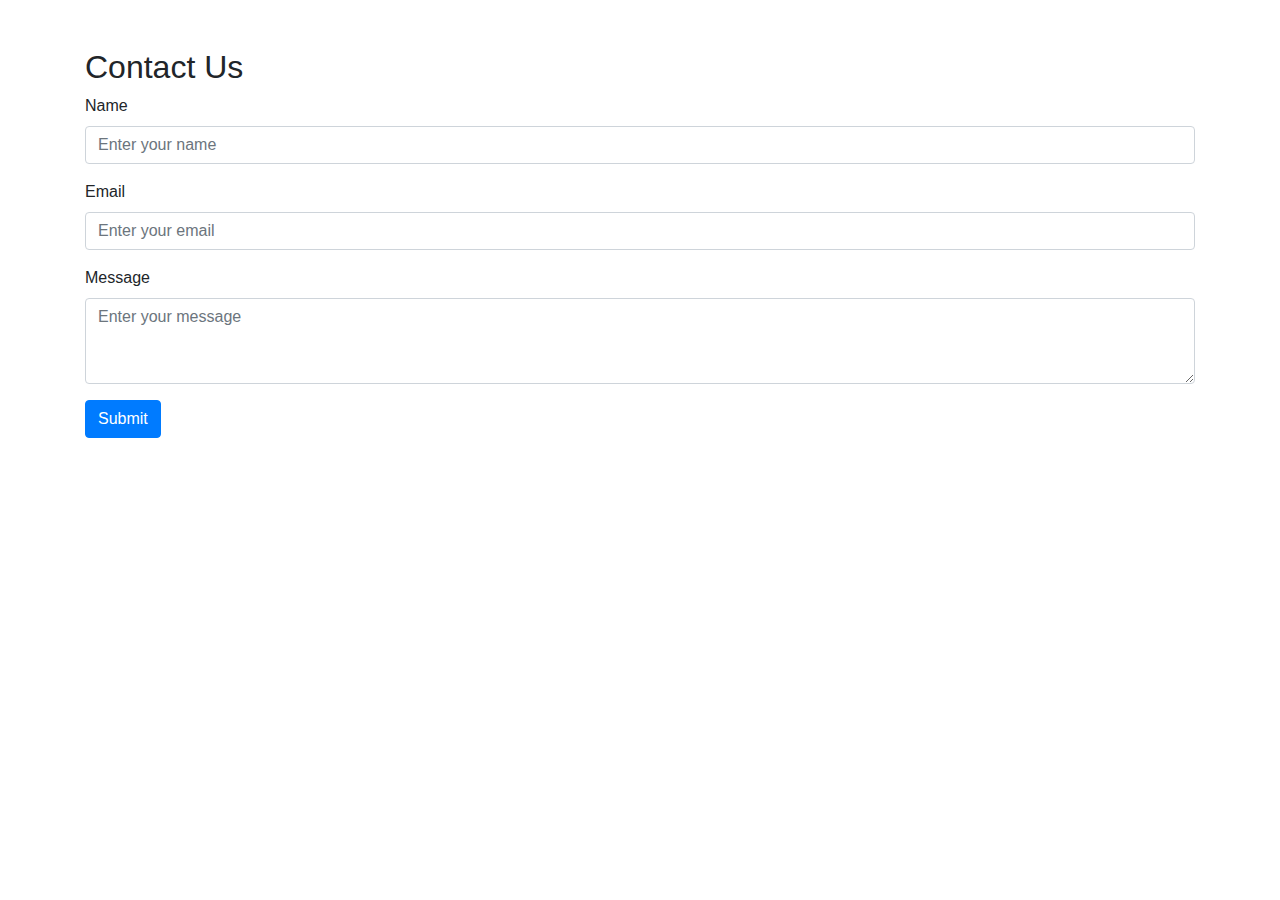
<file: contact.html>
<!DOCTYPE html>
<html>
<head>
    <title>Contact Us Form</title>
    <link rel="stylesheet" href="https://stackpath.bootstrapcdn.com/bootstrap/4.3.1/css/bootstrap.min.css">
    <script src="javascript.js"></script>
</head>
<body style="background-image: url('https://wallpaperaccess.com/full/1431622.jpg');">
    <div class="container mt-5" style="background:transparent;">
        <h2>Contact Us</h2>
        <form>
            <div class="form-group">
                <label for="name">Name</label>
                <input type="text" class="form-control" id="a" placeholder="Enter your name" required>
            </div>
            <div class="form-group">
                <label for="email">Email</label>
                <input type="email" class="form-control" id="b" placeholder="Enter your email" required>
            </div>
            <div class="form-group">
                <label for="message">Message</label>
                <textarea class="form-control" id="message" rows="3" placeholder="Enter your message"></textarea>
            </div>
            <button onclick="thanks()" class="btn btn-primary">Submit</button>
        </form>
    </div>
</body>
</html>
</file>
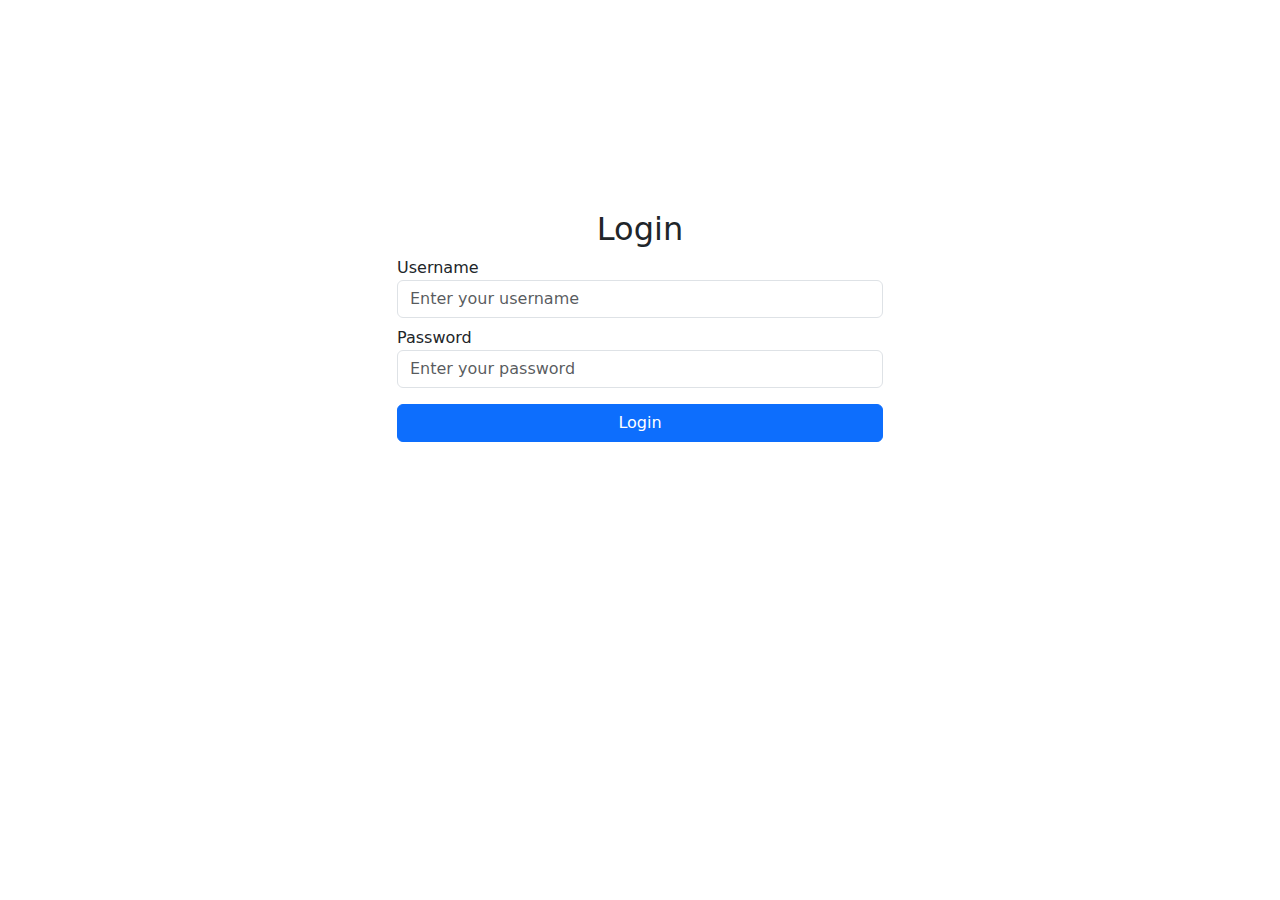
<file: detailspage.html>
<!DOCTYPE html>
<html lang="en">
<head>
    <meta charset="UTF-8">
    <meta name="viewport" content="width=device-width, initial-scale=1.0">
    <title>Login Page</title>
    
    <link rel="stylesheet" href="https://cdn.jsdelivr.net/npm/bootstrap@5.3.3/dist/css/bootstrap.min.css">
    <script src="javascript.js"></script>
    <style>
        body {
            background-image: url('https://wallpapercave.com/wp/wp9764093.jpg'); 
            background-size: 100vw 100vh;
            background-repeat: no-repeat;
           
        }
        .login-container {
            background-color: rgba(255, 255, 255, 0.8); 
            padding: 30px;
            border-radius: 10px;
            margin-top: 180px;
        }
    </style>
</head>
<body>
    <div class="container">
        <div class="row justify-content-center">
            <div class="col-md-6">
                <div class="login-container">
                    <h2 class="text-center">Login</h2>
                    <form>
                        <div class="form-group">
                            <label for="username">Username</label>
                            <input type="text" id="x" class="form-control" placeholder="Enter your username">
                            <h6 id="w"></h6>
                        </div>
                        <div class="form-group">
                            <label for="password">Password</label>
                            <input type="password" id="y" class="form-control" placeholder="Enter your password">
                            <p class="v"></p>
                        </div>
                        <button type="submit" onclick="display()" class="btn btn-primary w-100">Login</button>
                    </form>
                </div>
            </div>
        </div>
    </div>
</body>
</html>
</file>
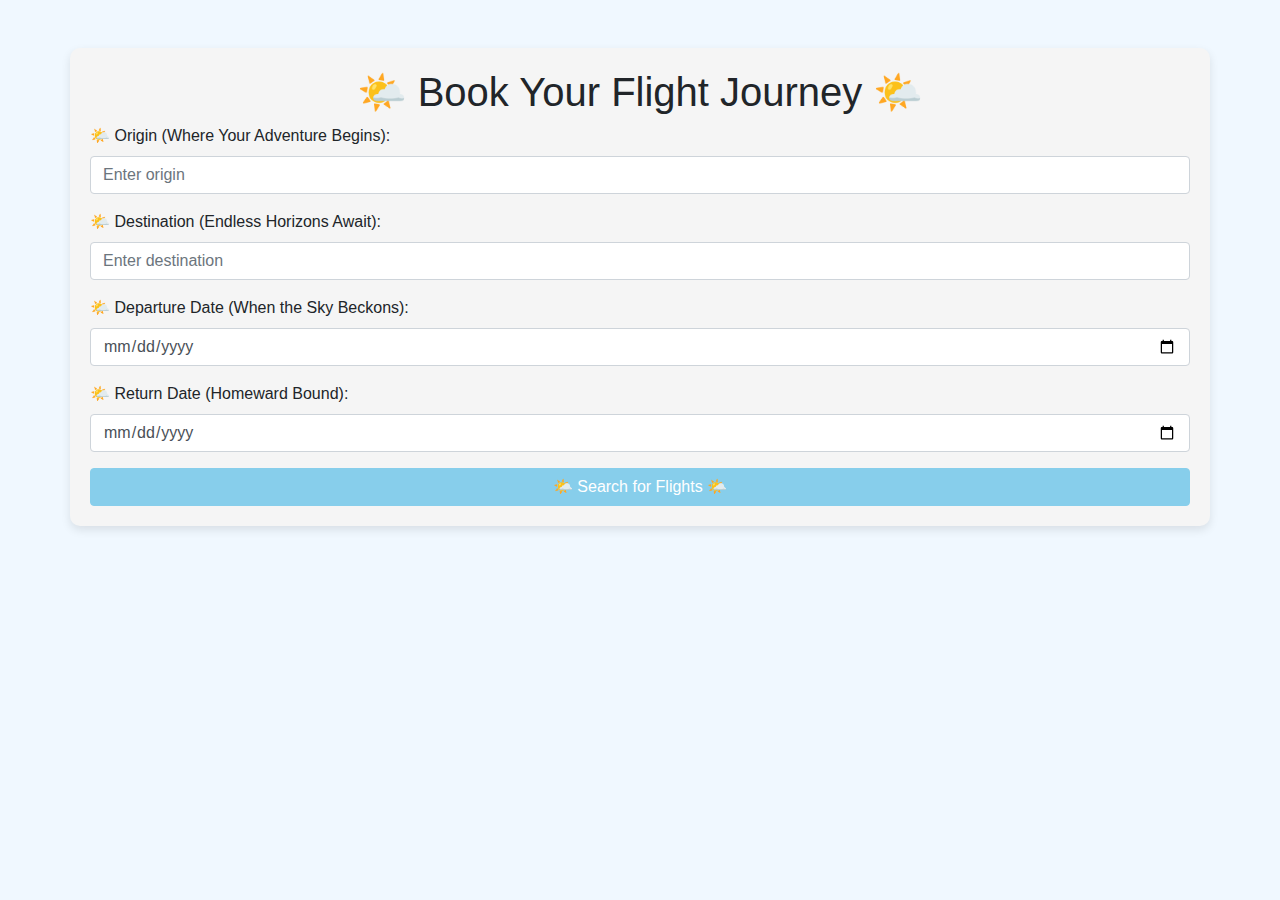
<file: flightbooking.html>
<!DOCTYPE html>
<html lang="en">
<head>
    <meta charset="UTF-8">
    <meta name="viewport" content="width=device-width, initial-scale=1.0">
    <title>🌤️ Book Your Skyward Journey 🌤️</title>
    
    <link rel="stylesheet" href="https://maxcdn.bootstrapcdn.com/bootstrap/4.5.2/css/bootstrap.min.css">
    
    <style>
        body {
            background-color: #f0f8ff; 
        }
        .form-container {
            background-color: #ffffff; 
            border-radius: 10px;
            padding: 20px;
            box-shadow: 0 4px 10px rgba(0, 0, 0, 0.1);
        }
        .btn-primary {
            background-color: #87ceeb; 
            border-color: #87ceeb;
        }
    </style>
</head>
<body style="background-image: url('https://www.hajjumrahtech.com/images/flight-bg.jpg');">
    <div class="container mt-5 form-container" style="background-color: rgb(245, 245, 245);">
        <h1 class="text-center">🌤️ Book Your Flight Journey 🌤️</h1>
        <form>
            <div class="form-group">
                <label for="origin">🌤️ Origin (Where Your Adventure Begins):</label>
                <input type="text" class="form-control" id="origin" placeholder="Enter origin">
            </div>
            <div class="form-group">
                <label for="destination">🌤️ Destination (Endless Horizons Await):</label>
                <input type="text" class="form-control" id="destination" placeholder="Enter destination">
            </div>
            <div class="form-group">
                <label for="departure-date">🌤️ Departure Date (When the Sky Beckons):</label>
                <input type="date" class="form-control" id="departure-date">
            </div>
            <div class="form-group">
                <label for="return-date">🌤️ Return Date (Homeward Bound):</label>
                <input type="date" class="form-control" id="return-date">
            </div>
            <button type="submit" class="btn btn-primary btn-block">🌤️ Search for Flights 🌤️</button>
        </form>
    </div>

   
</body>
</html>
</file>
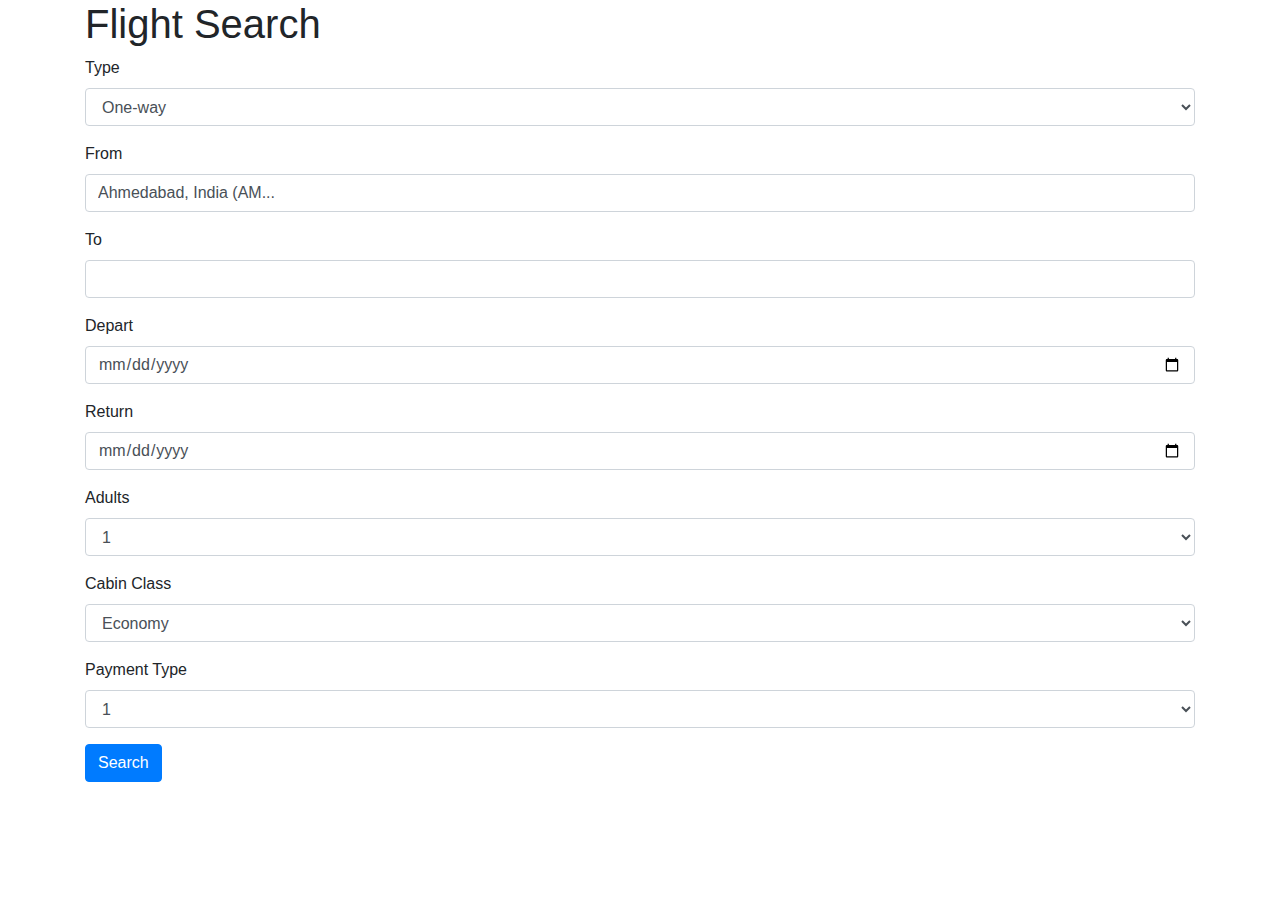
<file: pratice.html>
<!DOCTYPE html>
<html lang="en">
<head>
    <meta charset="UTF-8">
    <meta name="viewport" content="width=device-width, initial-scale=1.0">
    <title>Flight Booking Form</title>
    <!-- Bootstrap CSS -->
    <link rel="stylesheet" href="https://stackpath.bootstrapcdn.com/bootstrap/4.5.2/css/bootstrap.min.css">
</head>
<body>
    <div class="container">
        <h1>Flight Search</h1>
        <form>
          <div class="form-group">
            <label for="type">Type</label>
            <select class="form-control" id="type">
              <option>One-way</option>
              <option>Round-trip</option>
              <option>Multi-city</option>
            </select>
          </div>
          <div class="form-group">
            <label for="from">From</label>
            <input type="text" class="form-control" id="from" value="Ahmedabad, India (AM...">
          </div>
          <div class="form-group">
            <label for="to">To</label>
            <input type="text" class="form-control" id="to">
          </div>
          <div class="form-group">
            <label for="depart">Depart</label>
            <input type="date" class="form-control" id="depart">
          </div>
          <div class="form-group">
            <label for="return">Return</label>
            <input type="date" class="form-control" id="return">
          </div>
          <div class="form-group">
            <label for="adults">Adults</label>
            <select class="form-control" id="adults">
              <option>1</option>
              <option>2</option>
              <option>3</option>
              <option>4</option>
              <option>5</option>
            </select>
          </div>
          <div class="form-group">
            <label for="cabin-class">Cabin Class</label>
            <select class="form-control" id="cabin-class">
              <option>Economy</option>
              <option>Premium Economy</option>
              <option>Business</option>
              <option>First Class</option>
            </select>
          </div>
          <div class="form-group">
            <label for="payment-type">Payment Type</label>
            <select class="form-control" id="payment-type">
              <option>1</option>
              <option>2</option>
              <option>3</option>
              <option>4</option>
              <option>5</option>
            </select>
          </div>
          <button type="submit" class="btn btn-primary">Search</button>
        </form>
      </div>
</body>
</html>
</file>
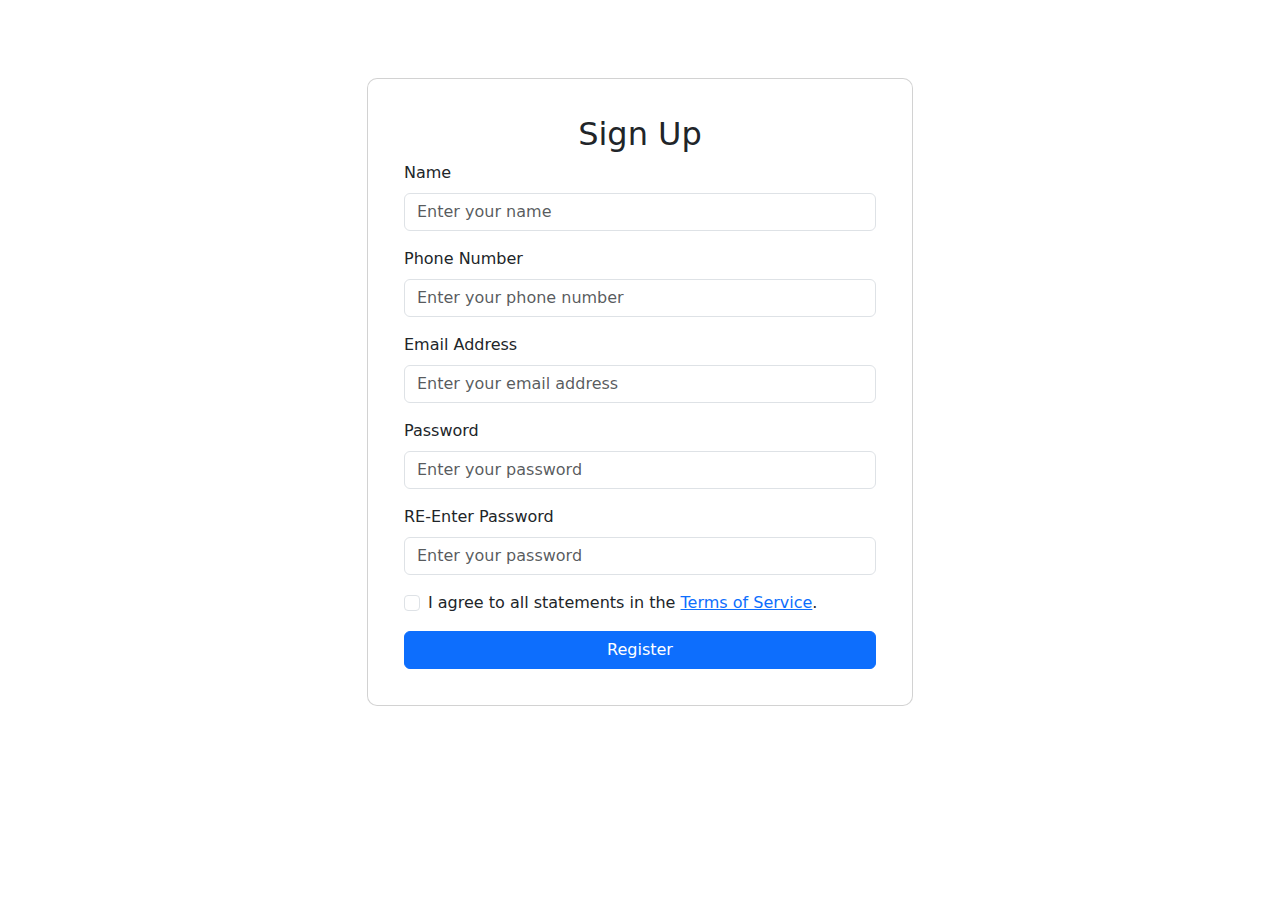
<file: sign-up.html>
<!DOCTYPE html>
<html lang="en">
<head>
    <meta charset="UTF-8">
    <meta name="viewport" content="width=device-width, initial-scale=1.0">
    <title>Sign Up</title>
    
    <link rel="stylesheet" href="https://cdn.jsdelivr.net/npm/bootstrap@5.3.3/dist/css/bootstrap.min.css">
    <script src="javascript.js"></script>
    <style>
        body{
            background-image: url("https://wallpaperaccess.com/full/1431622.jpg");
            background-repeat: no-repeat;
            background-size: 100vw 100vh;
        }
        .sign-container {
            background-color: rgba(255, 255, 255, 0.8); 
            padding: 20px;
            border-radius: 10px;
           margin-top:30px;
        }
    </style>
</head>
<body>
    <div class="container mt-5">
        <div class="row justify-content-center">
            <div class="col-md-6">
                <div class="card sign-container">
                    <div class="card-body">
                        <h2 class="card-title text-center">Sign Up</h2>
                        <form name="f1">
                            <!-- Name -->
                            <div class="mb-3">
                                <label for="name" class="form-label">Name</label>
                                <input type="text" class="form-control" id="name" placeholder="Enter your name" required>
                            </div>
                            <!-- Phone Number -->
                            <div class="mb-3">
                                <label for="phone" class="form-label">Phone Number</label>
                                <input type="tel" class="form-control" id="" minlength="10" maxlength="10" placeholder="Enter your phone number" required>
                            </div>
                            <!-- Email Address -->
                            <div class="mb-3">
                                <label for="email" class="form-label">Email Address</label>
                                <input type="email" class="form-control" id="email" placeholder="Enter your email address" required>
                            </div>
                            <!-- Password -->
                            <div class="mb-3">
                                <label class="form-label">Password</label>
                                <input type="password" class="form-control"  id="a" placeholder="Enter your password" required>
                            </div>
                            <div class="mb-3">
                                <label class="form-label">RE-Enter Password</label>
                                <input type="password" class="form-control" placeholder="Enter your password" id="b" required>
                            </div>
                            <!-- Terms of Service -->
                            <div class="form-check mb-3">
                                <input class="form-check-input" type="checkbox" id="terms" required>
                                <label class="form-check-label" for="terms">
                                    I agree to all statements in the <a href="#">Terms of Service</a>.
                                </label>
                            </div>
                            <!-- Submit Button -->
                            <button type="submit" onclick="password()" class="btn btn-primary w-100">Register</button>
                        </form>
                    </div>
                </div>
            </div>
        </div>
    </div>
    <!-- Include Bootstrap JS (optional) -->
    <script src="https://cdn.jsdelivr.net/npm/bootstrap@5.3.0/dist/js/bootstrap.bundle.min.js"></script>
</body>
</html>
</file>
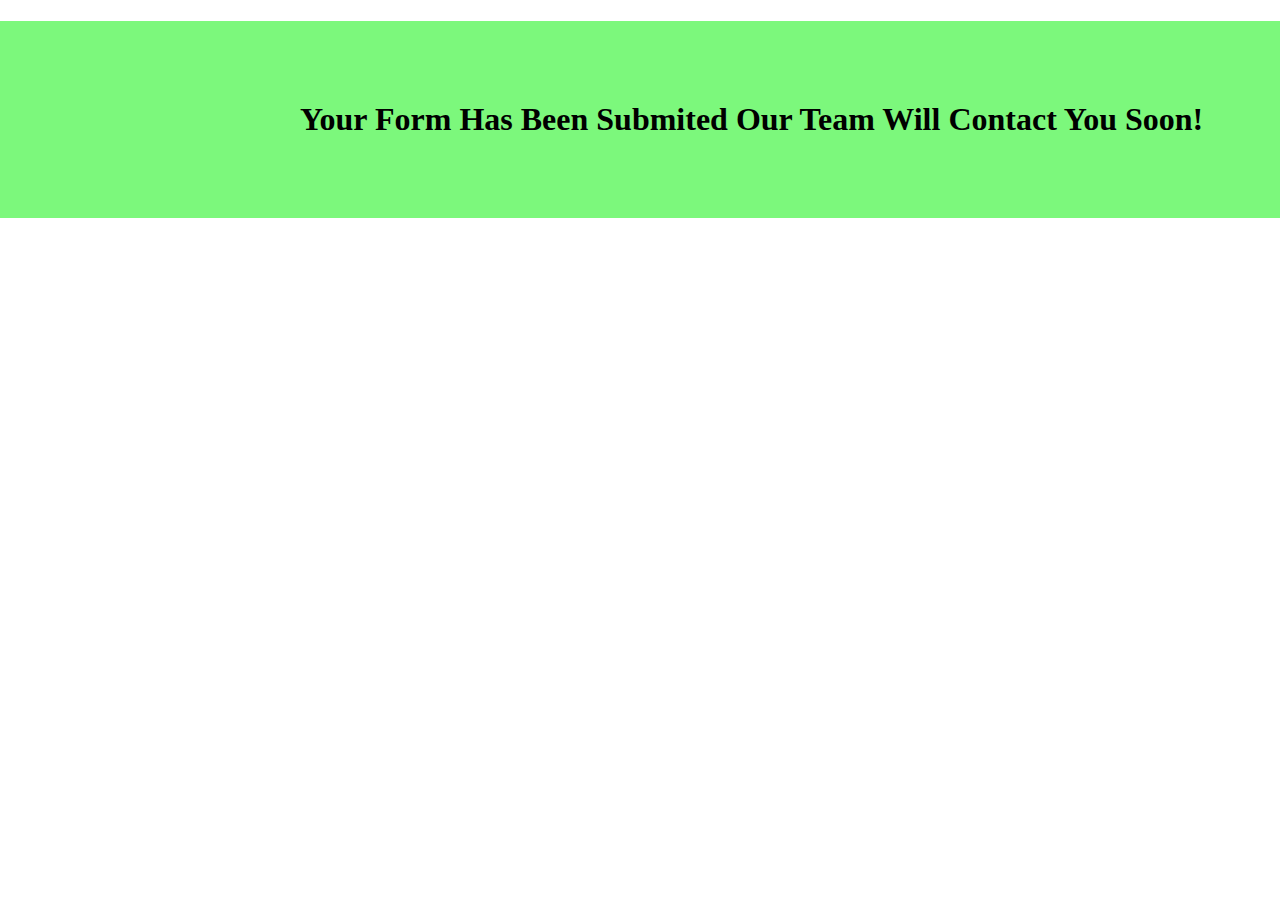
<file: thanks.html>
<!DOCTYPE html>
<html lang="en">
<head>
    <meta charset="UTF-8">
    <meta name="viewport" content="width=device-width, initial-scale=1.0">
    <title>Document</title>
    <style>
        body{
            margin: 0px;
        }
    </style>
</head>
<body>
    <div style="background-color: rgb(124, 248, 124);">
        <h1 style="padding:80px 50px; margin-left:250px;">Your Form Has Been Submited Our Team Will Contact You Soon!</h1>
    </div>
</body>
</html>
</file>
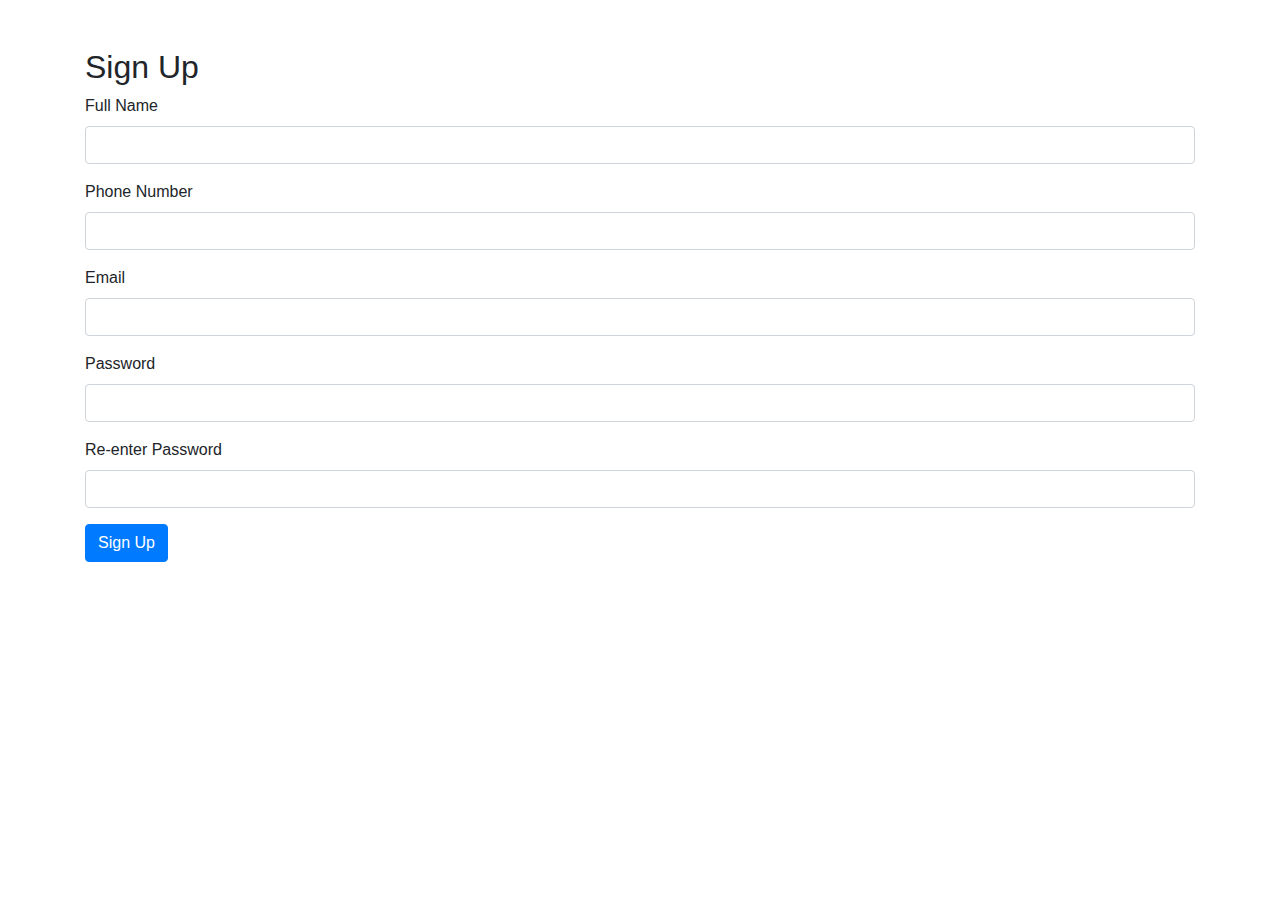
<file: welcome.html>
<!DOCTYPE html>
<html lang="en">
<head>
    <meta charset="UTF-8">
    <meta name="viewport" content="width=device-width, initial-scale=1.0">
    <title>Sign Up</title>
    <!-- Include Bootstrap CSS -->
    <link rel="stylesheet" href="https://stackpath.bootstrapcdn.com/bootstrap/4.5.2/css/bootstrap.min.css">
</head>
<body>
    <div class="container mt-5">
        <h2>Sign Up</h2>
        <form id="signupForm" class="needs-validation" novalidate>
            <div class="form-group">
                <label for="fullName">Full Name</label>
                <input type="text" class="form-control" id="fullName" name="fullName" required>
                <div class="invalid-feedback">
                    Please enter your full name.
                </div>
            </div>
            <div class="form-group">
                <label for="phoneNumber">Phone Number</label>
                <input type="tel" class="form-control" id="phoneNumber" name="phoneNumber" required>
                <div class="invalid-feedback">
                    Please enter a valid phone number.
                </div>
            </div>
            <div class="form-group">
                <label for="email">Email</label>
                <input type="email" class="form-control" id="email" name="email" required>
                <div class="invalid-feedback">
                    Please enter a valid email address.
                </div>
            </div>
            <div class="form-group">
                <label for="password">Password</label>
                <input type="password" class="form-control" id="password" name="password" required>
                <div class="invalid-feedback">
                    Please enter a password.
                </div>
            </div>
            <div class="form-group">
                <label for="confirmPassword">Re-enter Password</label>
                <input type="password" class="form-control" id="confirmPassword" name="confirmPassword" required>
                <div class="invalid-feedback">
                    Passwords do not match.
                </div>
            </div>
            <button type="submit" class="btn btn-primary">Sign Up</button>
        </form>
    </div>

    <!-- Include Bootstrap JS (optional) -->
    <script src="https://code.jquery.com/jquery-3.5.1.slim.min.js"></script>
    <script src="https://cdn.jsdelivr.net/npm/@popperjs/core@2.9.3/dist/umd/popper.min.js"></script>
    <script src="https://stackpath.bootstrapcdn.com/bootstrap/4.5.2/js/bootstrap.min.js"></script>

    <!-- Form validation script -->
    <script>
        document.getElementById('signupForm').addEventListener('submit', function (event) {
            if (!this.checkValidity()) {
                event.preventDefault();
                event.stopPropagation();
            }
            this.classList.add('was-validated');
        });
    </script>
</body>
</html>
</file>
